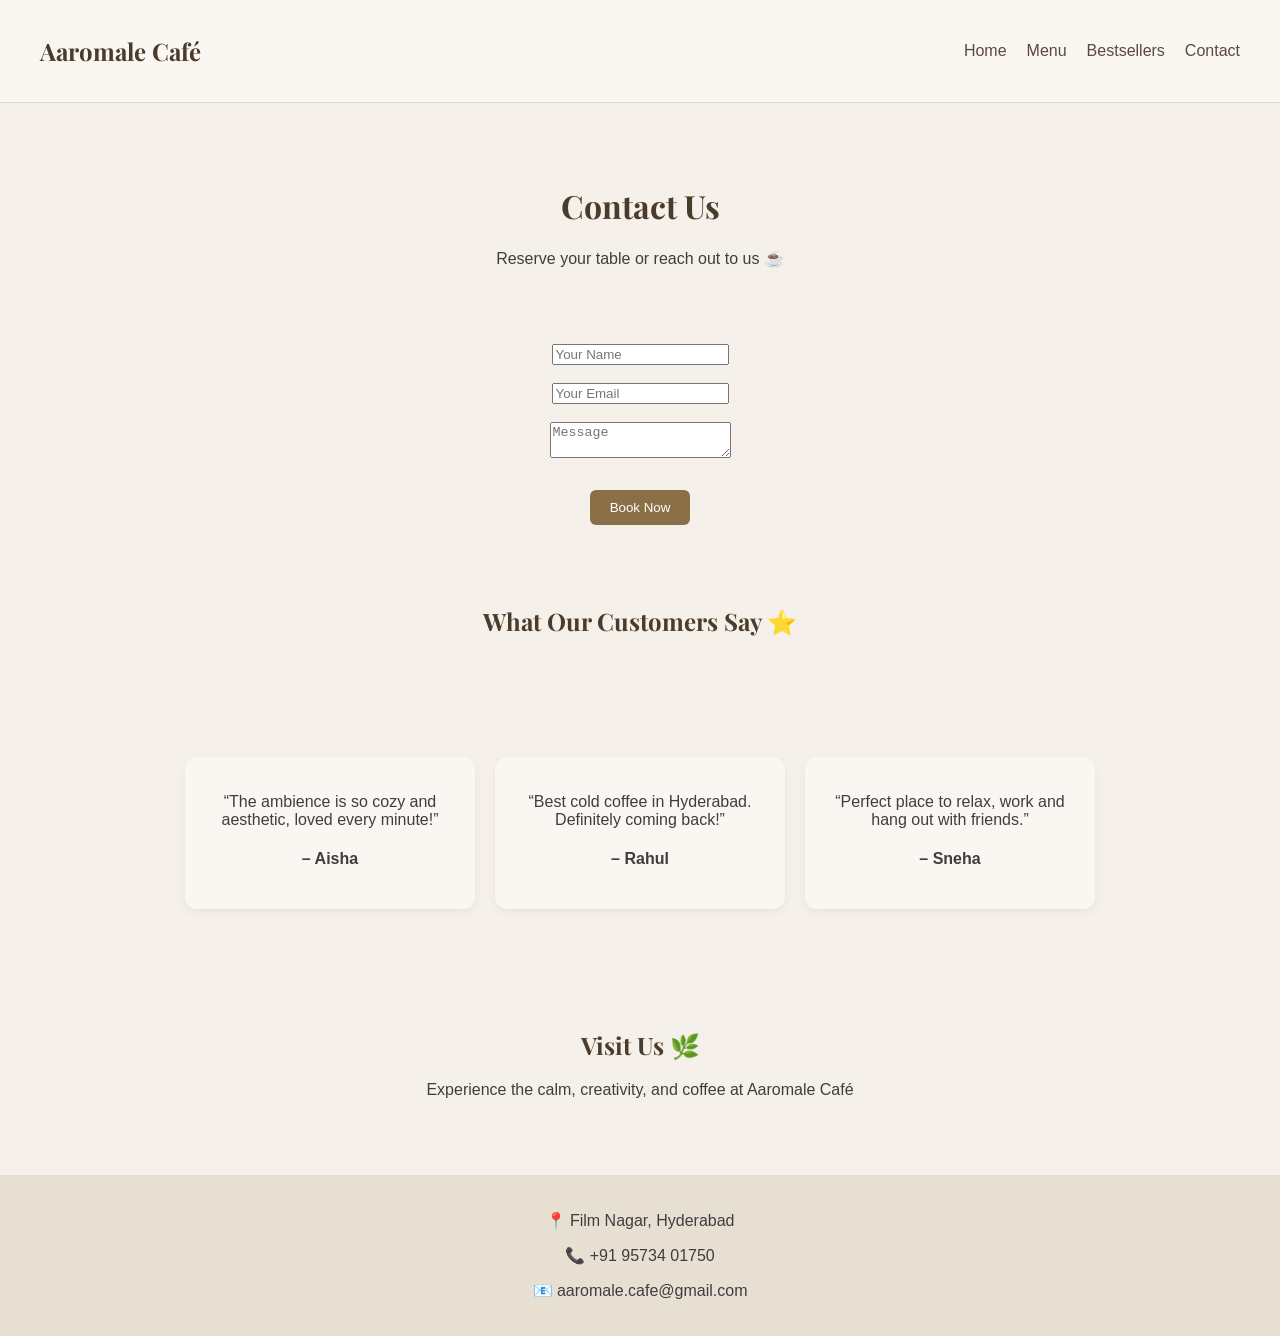
<file: contact.html>
<!DOCTYPE html>
<html>

<head>
<title>Contact</title>
<link rel="stylesheet" href="styles.css">
<link href="https://fonts.googleapis.com/css2?family=Playfair+Display:wght@500&display=swap" rel="stylesheet">
</head>

<body>

<header>
<h2>Aaromale Café</h2>

<nav>
<a href="index.html">Home</a>
<a href="menu.html">Menu</a>
<a href="bestsellers.html">Bestsellers</a>
<a href="contact.html">Contact</a>
</nav>
</header>

<!-- CONTACT -->
<div style="text-align:center; padding:60px;">
<h1>Contact Us</h1>
<p>Reserve your table or reach out to us ☕</p>
</div>

<div style="text-align:center;">

<input placeholder="Your Name"><br><br>
<input placeholder="Your Email"><br><br>
<textarea placeholder="Message"></textarea><br><br>

<button>Book Now</button>

</div>

<!-- REVIEWS -->
<div style="text-align:center; padding:60px;">
<h2>What Our Customers Say ⭐</h2>
</div>

<div class="cards">

<div class="card">
<p>“The ambience is so cozy and aesthetic, loved every minute!”</p>
<h4>– Aisha</h4>
</div>

<div class="card">
<p>“Best cold coffee in Hyderabad. Definitely coming back!”</p>
<h4>– Rahul</h4>
</div>

<div class="card">
<p>“Perfect place to relax, work and hang out with friends.”</p>
<h4>– Sneha</h4>
</div>

</div>

<!-- EXTRA VIBE SECTION -->
<div style="text-align:center; padding:60px;">
<h2>Visit Us 🌿</h2>
<p>Experience the calm, creativity, and coffee at Aaromale Café</p>
</div>

<footer>
<p>📍 Film Nagar, Hyderabad</p>
<p>📞 +91  95734 01750</p>
<p>📧 aaromale.cafe@gmail.com</p>
</footer>

</body>

</html>
</file>
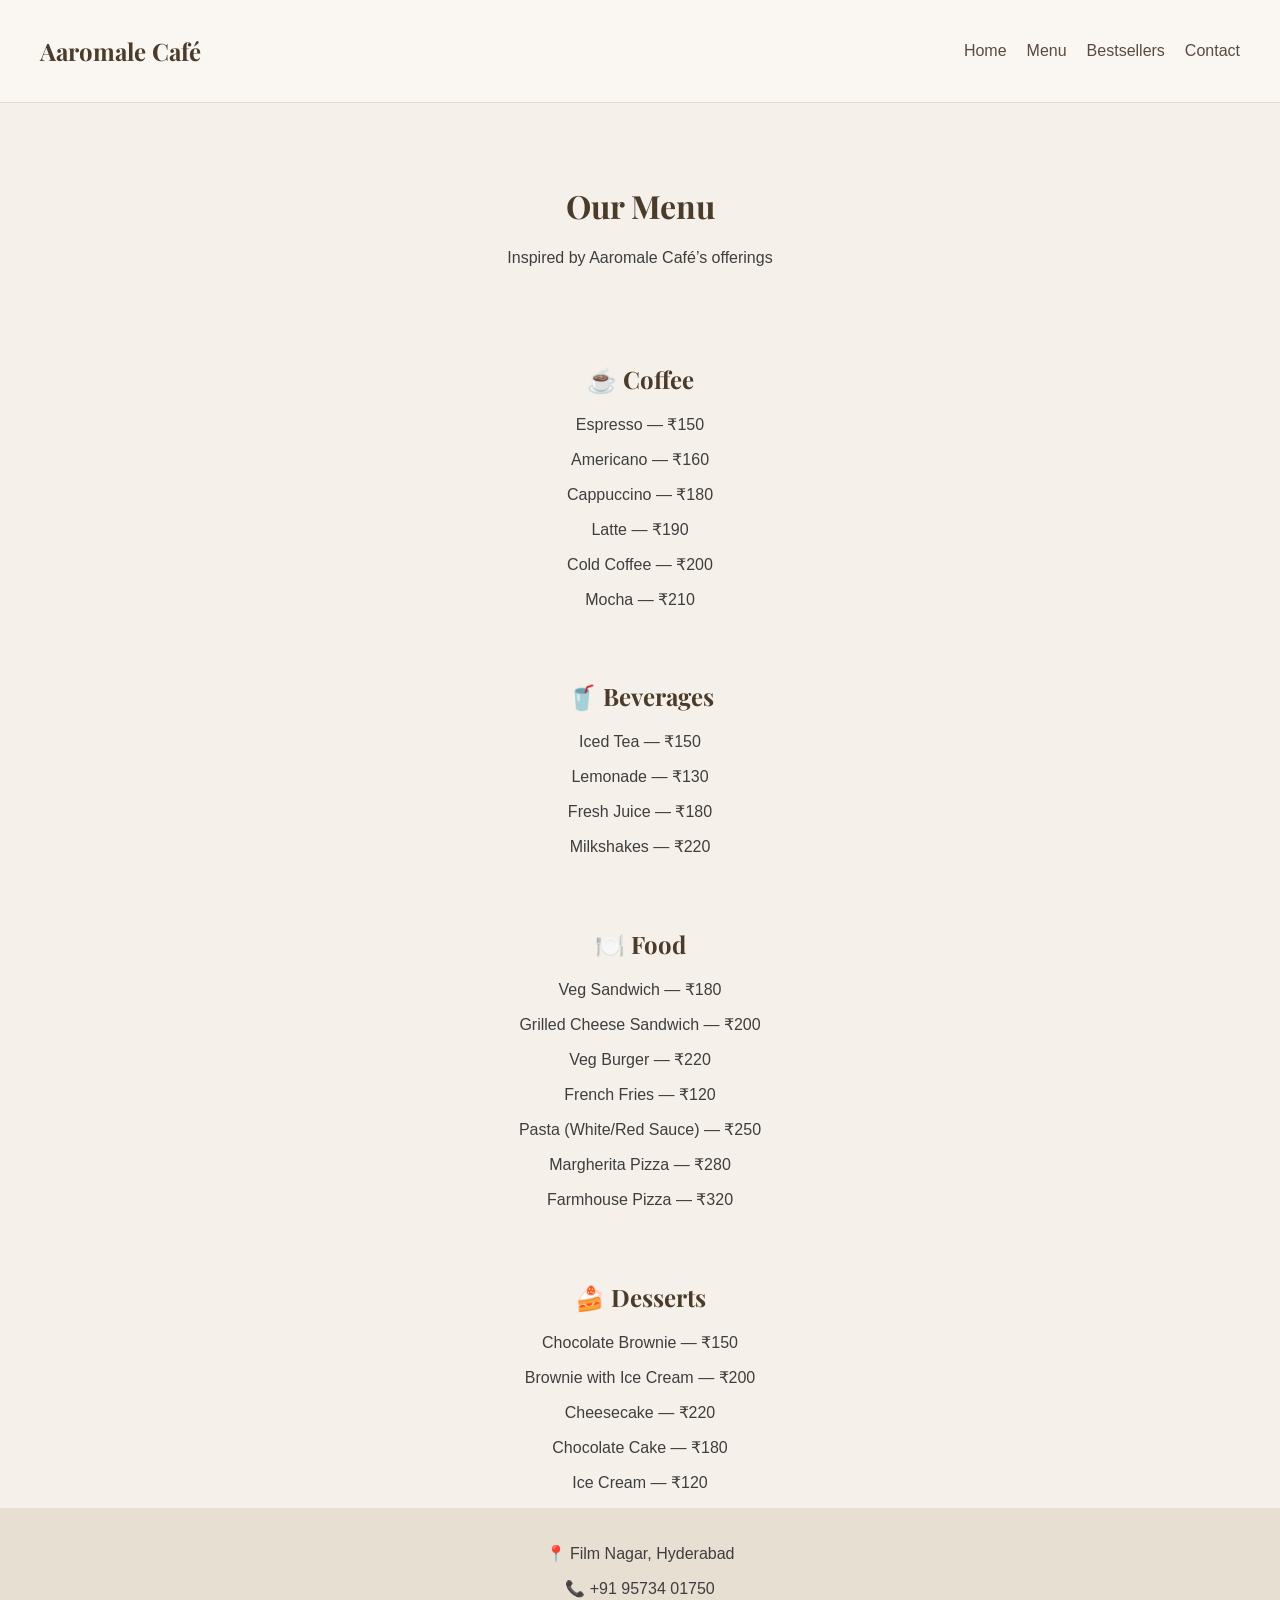
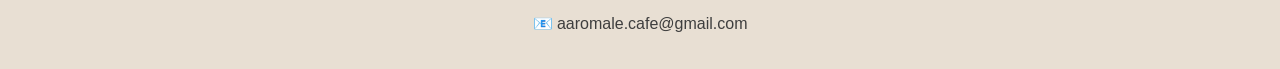
<file: menu.html>
<!DOCTYPE html>
<html>

<head>
<title>Menu</title>
<link rel="stylesheet" href="styles.css">
<link href="https://fonts.googleapis.com/css2?family=Playfair+Display:wght@500&display=swap" rel="stylesheet">
</head>

<body>

<header>
<h2>Aaromale Café</h2>

<nav>
<a href="index.html">Home</a>
<a href="menu.html">Menu</a>
<a href="bestsellers.html">Bestsellers</a>
<a href="contact.html">Contact</a>
</nav>
</header>

<div style="text-align:center; padding:60px;">
<h1>Our Menu</h1>
<p>Inspired by Aaromale Café’s offerings</p>
</div>

<!-- COFFEE -->
<div style="text-align:center;">
<h2>☕ Coffee</h2>

<p>Espresso — ₹150</p>
<p>Americano — ₹160</p>
<p>Cappuccino — ₹180</p>
<p>Latte — ₹190</p>
<p>Cold Coffee — ₹200</p>
<p>Mocha — ₹210</p>

</div>

<br><br>

<!-- BEVERAGES -->
<div style="text-align:center;">
<h2>🥤 Beverages</h2>

<p>Iced Tea — ₹150</p>
<p>Lemonade — ₹130</p>
<p>Fresh Juice — ₹180</p>
<p>Milkshakes — ₹220</p>

</div>

<br><br>

<!-- FOOD -->
<div style="text-align:center;">
<h2>🍽️ Food</h2>

<p>Veg Sandwich — ₹180</p>
<p>Grilled Cheese Sandwich — ₹200</p>
<p>Veg Burger — ₹220</p>
<p>French Fries — ₹120</p>
<p>Pasta (White/Red Sauce) — ₹250</p>
<p>Margherita Pizza — ₹280</p>
<p>Farmhouse Pizza — ₹320</p>

</div>

<br><br>

<!-- DESSERTS -->
<div style="text-align:center;">
<h2>🍰 Desserts</h2>

<p>Chocolate Brownie — ₹150</p>
<p>Brownie with Ice Cream — ₹200</p>
<p>Cheesecake — ₹220</p>
<p>Chocolate Cake — ₹180</p>
<p>Ice Cream — ₹120</p>

</div>

<footer>
<p>📍 Film Nagar, Hyderabad</p>
<p>📞 +91 95734 01750</p>
<p>📧 aaromale.cafe@gmail.com</p>
</footer>

</body>

</html>
</file>
<file: styles.css>
/* RESET */
body {
    margin: 0;
    font-family: 'Segoe UI', sans-serif;
    background-color: #f5f1ea;
    color: #3e3e3e;
}

/* HEADINGS */
h1, h2, h3 {
    font-family: 'Playfair Display', serif;
    color: #4b3b2b;
}

/* HEADER */
header {
    display: flex;
    justify-content: space-between;
    align-items: center;
    padding: 15px 40px;
    background-color: #faf7f2;
    border-bottom: 1px solid #e0d8cc;
}

/* NAVIGATION */
nav {
    display: flex;
    gap: 20px;
}

nav a {
    text-decoration: none;
    color: #5a4a3f;
    font-weight: 500;
}

nav a:hover {
    color: #8b6f47;
}

/* HERO */
.hero {
    height: 90vh;
    position: relative;
}

.slide {
    position: absolute;
    width: 100%;
    height: 100%;
    background-size: cover;
    background-position: center;
    opacity: 0;
    transition: opacity 1s ease;
}

.active {
    opacity: 1;
}

/* HERO TEXT CENTER */
.content {
    position: absolute;
    top: 50%;
    left: 50%;
    transform: translate(-50%, -50%);
    text-align: center;
    color: white;
}

/* BUTTON */
button {
    padding: 10px 20px;
    background: #8b6f47;
    color: white;
    border: none;
    border-radius: 6px;
    cursor: pointer;
    margin-top: 10px;
}

button:hover {
    background: #6f5636;
}

/* SECTIONS */
.section {
    background-color: #e8dfd3;
    padding: 50px;
    text-align: center;
}

/* CARDS */
.cards {
    display: flex;
    justify-content: center;
    gap: 20px;
    flex-wrap: wrap;
    padding: 40px;
}

.card {
    background-color: #faf7f2;
    padding: 20px;
    border-radius: 12px;
    width: 250px;
    text-align: center;
    box-shadow: 0 4px 10px rgba(0,0,0,0.05);
}

/* FIX IMAGE SIZE */
.card img {
    width: 100%;
    height: 150px;
    object-fit: cover;
    border-radius: 10px;
}

/* FOOTER */
footer {
    background-color: #e8dfd3;
    padding: 20px;
    text-align: center;
}
.logo {
    height: 90px;
    width: auto;
}
.hero .content h1 {
    color: white;
    text-shadow: 2px 2px 10px rgba(0,0,0,0.5);
}
</file>
